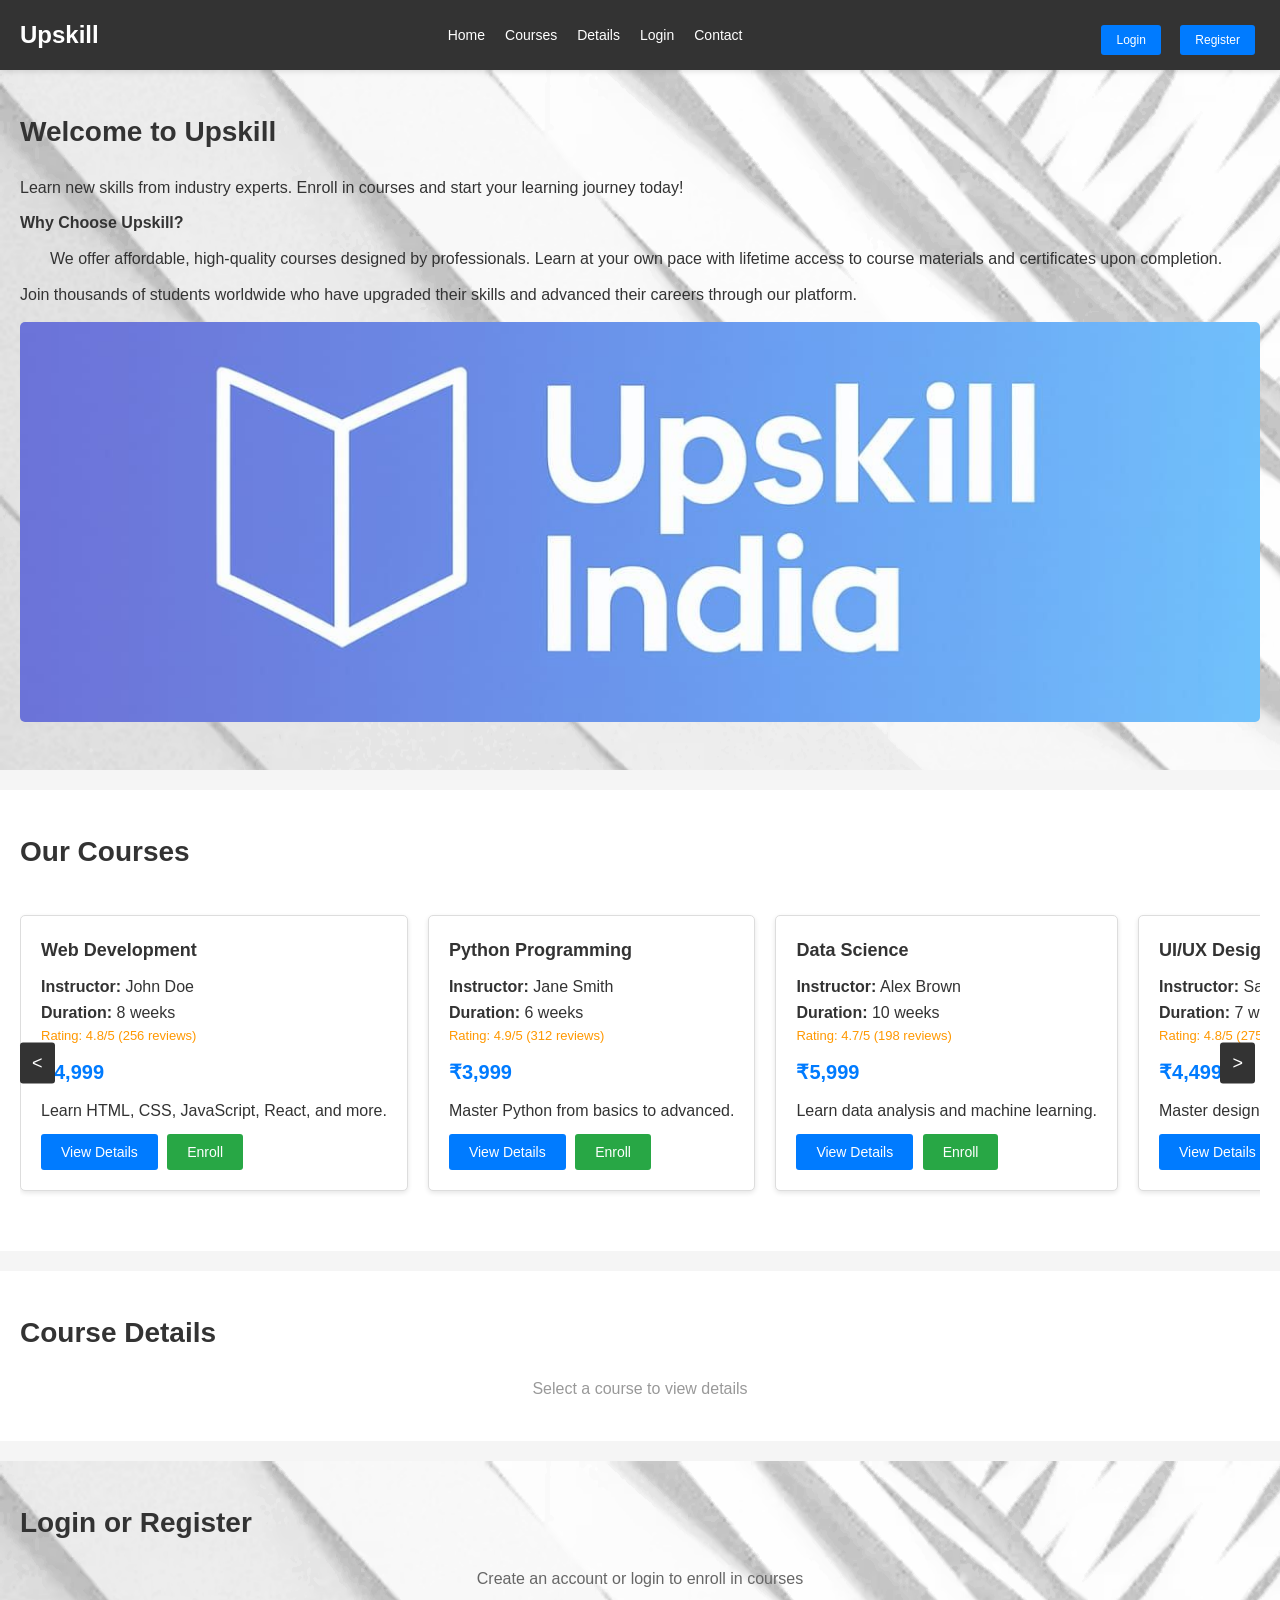
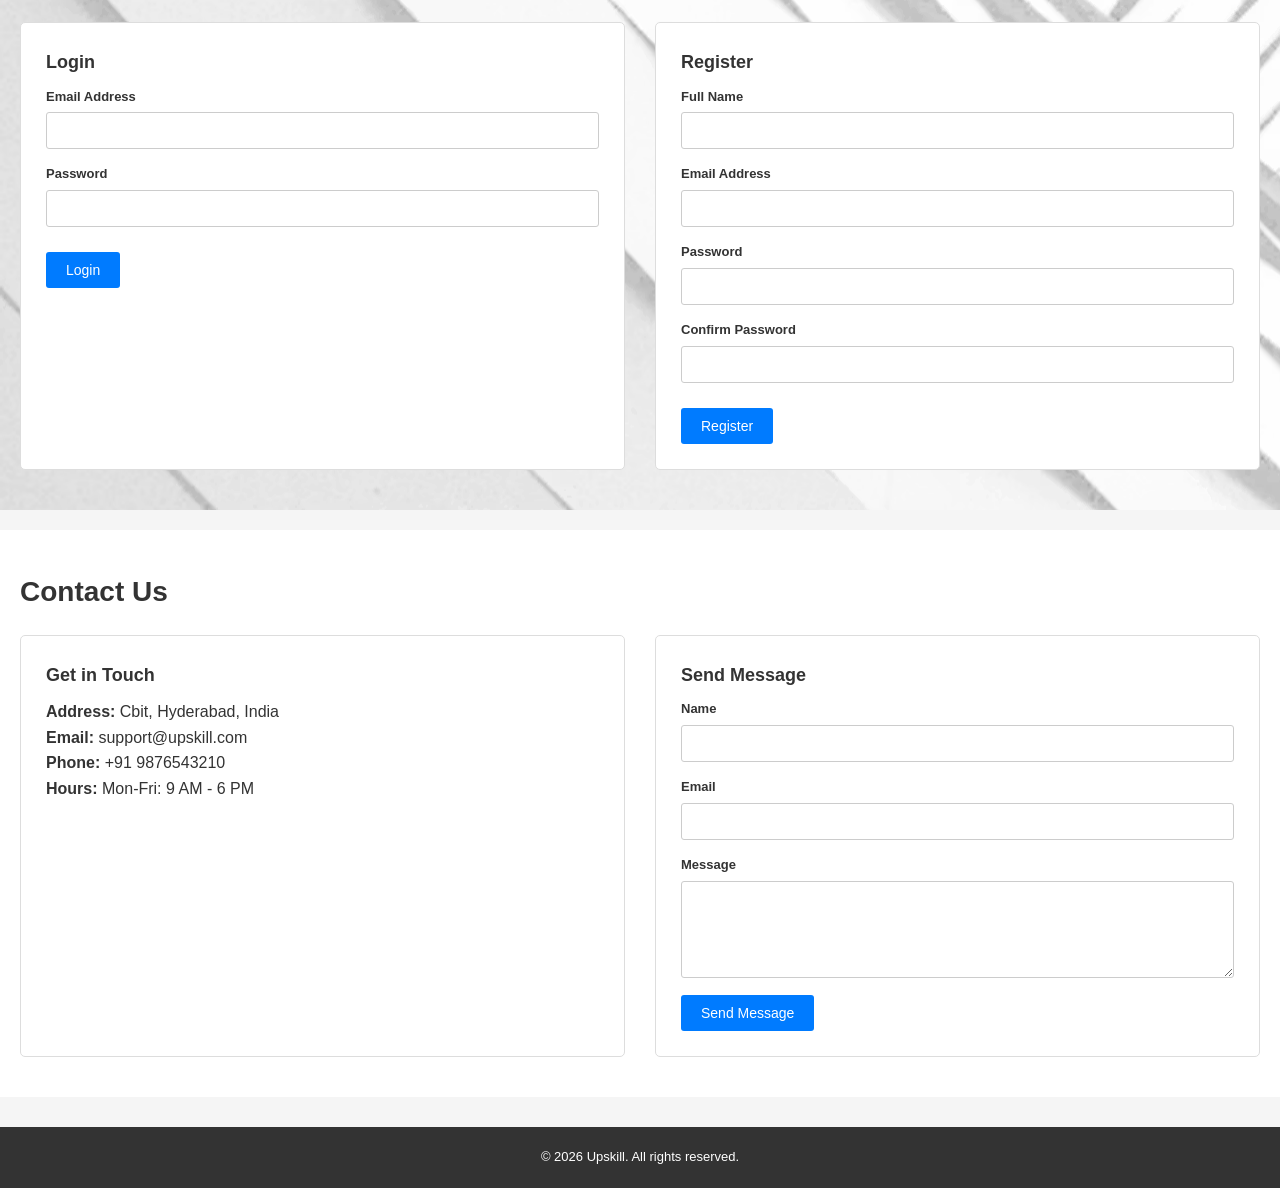
<file: index.html>
<!DOCTYPE html>
<html lang="en">
<head>
    <meta charset="UTF-8">
    <meta name="viewport" content="width=device-width, initial-scale=1.0">
    <title>Upskill | Online Courses</title>
    <link rel="stylesheet" href="styles.css">
</head>
<body>

<header>
    <h1>Upskill</h1>
    <nav>
        <a onclick="scrollToSection('home')">Home</a>
        <a onclick="scrollToSection('courses')">Courses</a>
        <a onclick="scrollToSection('details')">Details</a>
        <a onclick="scrollToSection('login')">Login</a>
        <a onclick="scrollToSection('contact')">Contact</a>
    </nav>
    <div class="nav-buttons">
        <button onclick="scrollToSection('login')">Login</button>
        <button class="register-btn" onclick="scrollToSection('login')">Register</button>
    </div>
</header>

<section id="home" style="margin-top:0px;background-image: url(image.png);">
    <h2>Welcome to Upskill</h2>
    <p>Learn new skills from industry experts. Enroll in courses and start your learning journey today!</p>
    <p style="margin-top:10px"><strong>Why Choose Upskill?</strong><p style="margin-left:30px;margin-bottom:10px;margin-top:10px">We offer affordable, high-quality courses designed by professionals. Learn at your own pace with lifetime access to course materials and certificates upon completion.</p>
    <p>Join thousands of students worldwide who have upgraded their skills and advanced their careers through our platform.</p>
    <img src="image2.png" alt="Banner" class="banner-img">
</section>

<section id="courses">
    <h2>Our Courses</h2>
    <div class="courses-container">
        <button class="scroll-btn left" onclick="scrollCourses(-300)">&lt;</button>
        <div class="horizontal-scroll" id="courseScroll">
        </div>
        <button class="scroll-btn right" onclick="scrollCourses(300)">&gt;</button>
    </div>
</section>

<section id="details">
    <h2>Course Details</h2>
    <div id="courseDetailsContent">
        <p style="text-align: center; color: #999;">Select a course to view details</p>
    </div>
</section>

<section id="login" style="background-image: url(image.png);">
    <h2>Login or Register</h2>
    <p style="text-align: center; color: #666; margin-bottom: 30px;">Create an account or login to enroll in courses</p>
    
    <div class="form-container">
        <div class="form-box">
            <h3>Login</h3>
            <form id="pageLoginForm">
                <label for="pageLoginEmail">Email Address</label>
                <input type="email" id="pageLoginEmail" required>
                <div class="error-message"></div>

                <label for="pageLoginPassword">Password</label>
                <input type="password" id="pageLoginPassword" required>
                <div class="error-message"></div>

                <div class="success-message" id="pageLoginSuccess"></div>
                <button type="submit">Login</button>
            </form>
        </div>

        <div class="form-box">
            <h3>Register</h3>
            <form id="pageRegisterForm">
                <label for="pageRegName">Full Name</label>
                <input type="text" id="pageRegName" required>
                <div class="error-message"></div>
                <label for="pageRegEmail">Email Address</label>
                <input type="email" id="pageRegEmail" required>
                <div class="error-message"></div>
                <label for="pageRegPassword">Password</label>
                <input type="password" id="pageRegPassword" required>
                <div class="error-message"></div>
                <label for="pageRegConfirm">Confirm Password</label>
                <input type="password" id="pageRegConfirm" required>
                <div class="error-message"></div>
                <div class="success-message" id="pageRegisterSuccess"></div>
                <button type="submit">Register</button>
            </form>
        </div>
    </div>
</section>
<section id="contact">
    <h2>Contact Us</h2>
    <div class="form-container">
        <div class="contact-info">
            <h3>Get in Touch</h3>
            <p><strong>Address:</strong> Cbit, Hyderabad, India</p>
            <p><strong>Email:</strong> support@upskill.com</p>
            <p><strong>Phone:</strong> +91 9876543210</p>
            <p><strong>Hours:</strong> Mon-Fri: 9 AM - 6 PM</p>
        </div>
        <div class="form-box">
            <h3>Send Message</h3>
            <form id="contactForm">
                <label for="contactName">Name</label>
                <input type="text" id="contactName" required>
                <div class="error-message"></div>

                <label for="contactEmail">Email</label>
                <input type="email" id="contactEmail" required>
                <div class="error-message"></div>

                <label for="contactMessage">Message</label>
                <textarea id="contactMessage" rows="5" style="width: 100%; padding: 10px; border: 1px solid #ccc; border-radius: 3px; font-family: Arial, sans-serif;" required></textarea>
                <div class="error-message"></div>

                <div class="success-message" id="contactSuccess"></div>
                <button type="submit">Send Message</button>
            </form>
        </div>
    </div>
</section>
<footer>
    <p>&copy; 2026 Upskill. All rights reserved.</p>
</footer>
<script src="script.js"></script>
</body>
</html>
</file>
<file: styles.css>
* {
    margin: 0;
    padding: 0;
    box-sizing: border-box;
}
body {
    font-family: Arial, sans-serif;
    background-color: #f5f5f5;
    color: #333;
    line-height: 1.6;
}
header {
    background-color: #333;
    color: white;
    padding: 15px 20px;
    display: flex;
    justify-content: space-between;
    align-items: center;
    position: sticky;
    top: 0;
    z-index: 100;
    box-shadow: 0 2px 5px rgba(0,0,0,0.1);
}
header h1 {
    font-size: 24px;
    font-weight: bold;
}
nav {
    display: flex;
    gap: 20px;
}

nav a {
    color: white;
    text-decoration: none;
    font-size: 14px;
    cursor: pointer;
}

nav a:hover {
    text-decoration: underline;
}
.nav-buttons button {
    background-color: #007bff;
    color: white;
    border: none;
    padding: 8px 15px;
    margin-left: 10px;
    cursor: pointer;
    font-size: 12px;
    border-radius: 3px;
}

.nav-buttons button:hover {
    background-color: #0056b3;
}

.register-btn {
    background-color: #28a745;
}

.register-btn:hover {
    background-color: #1e7e34;
}
section {
    padding: 40px 20px;
    margin: 20px 0;
    background-color: white;
}
h2 {
    font-size: 28px;
    margin-bottom: 20px;
    color: #333;
}

h3 {
    font-size: 18px;
    margin-bottom: 10px;
    color: #333;
}
h4 {
    font-size: 14px;
    color: #666;
    margin-bottom: 15px;
}
.banner-img {
    width: 100%;
    height: 400px;
    object-fit: cover;
    border-radius: 5px;
    margin-top: 15px;
}
.courses-container {
    position: relative;
    margin-top: 20px;
}
.horizontal-scroll {
    display: flex;
    overflow-x: hidden;
    gap: 20px;
    padding: 20px 0;
    scroll-behavior: smooth;
}
.scroll-btn {
    position: absolute;
    top: 50%;
    transform: translateY(-50%);
    background-color: #333;
    color: white;
    border: none;
    padding: 10px 12px;
    cursor: pointer;
    font-size: 18px;
    z-index: 10;
}

.scroll-btn:hover {
    background-color: #555;
}

.scroll-btn.left {
    left: 0;
}

.scroll-btn.right {
    right: 0;
}
.course-card {
    min-width: 280px;
    background-color: #fff;
    border: 1px solid #ddd;
    border-radius: 5px;
    padding: 20px;
    box-shadow: 0 2px 5px rgba(0,0,0,0.1);
    flex-shrink: 0;
}
.course-card:hover {
    box-shadow: 0 4px 10px rgba(0,0,0,0.15);
}
.course-price {
    font-size: 20px;
    color: #007bff;
    font-weight: bold;
    margin: 10px 0;
}
.course-rating {
    color: #ff9800;
    font-size: 13px;
}
button {
    background-color: #007bff;
    color: white;
    border: none;
    padding: 10px 20px;
    cursor: pointer;
    font-size: 14px;
    border-radius: 3px;
    margin-top: 10px;
    margin-right: 5px;
}

button:hover {
    background-color: #0056b3;
}

.enroll-btn {
    background-color: #28a745;
}

.enroll-btn:hover {
    background-color: #1e7e34;
}
.form-container {
    display: grid;
    grid-template-columns: 1fr 1fr;
    gap: 30px;
    margin-top: 20px;
}

.form-box {
    background-color: #fff;
    padding: 25px;
    border: 1px solid #ddd;
    border-radius: 5px;
}
.form-box label {
    display: block;
    font-weight: bold;
    font-size: 13px;
    margin-bottom: 5px;
    color: #333;
}
.form-box input {
    width: 100%;
    padding: 10px;
    margin-bottom: 15px;
    border: 1px solid #ccc;
    border-radius: 3px;
    font-size: 13px;
}

.form-box input:focus {
    outline: none;
    border-color: #007bff;
    box-shadow: 0 0 5px rgba(0, 123, 255, 0.3);
}
.error-message {
    color: #dc3545;
    font-size: 12px;
    margin-top: -10px;
    margin-bottom: 10px;
    display: none;
}

.error-message.show {
    display: block;
}
.success-message {
    background-color: #d4edda;
    color: #155724;
    padding: 12px;
    border-radius: 3px;
    margin-bottom: 15px;
    display: none;
    font-size: 13px;
}
.success-message.show {
    display: block;
}
input.error {
    border-color: #dc3545 !important;
}
.contact-info {
    background-color: #fff;
    padding: 25px;
    border: 1px solid #ddd;
    border-radius: 5px;
}
.course-details {
    background-color: #fff;
    padding: 25px;
    border: 1px solid #ddd;
    border-radius: 5px;
}

.course-details ul {
    margin-left: 20px;
    font-size: 13px;
}

.course-details li {
    margin-bottom: 8px;
    color: #666;
}
footer {
    background-color: #333;
    color: white;
    text-align: center;
    padding: 20px;
    margin-top: 30px;
    font-size: 13px;
}
@media (max-width: 768px) {
    header {
        flex-direction: column;
        gap: 10px;
    }
    nav {
        gap: 10px;
    }
    .form-container {
        grid-template-columns: 1fr;
    }
    .course-card {
        min-width: 250px;
    }
}
</file>
